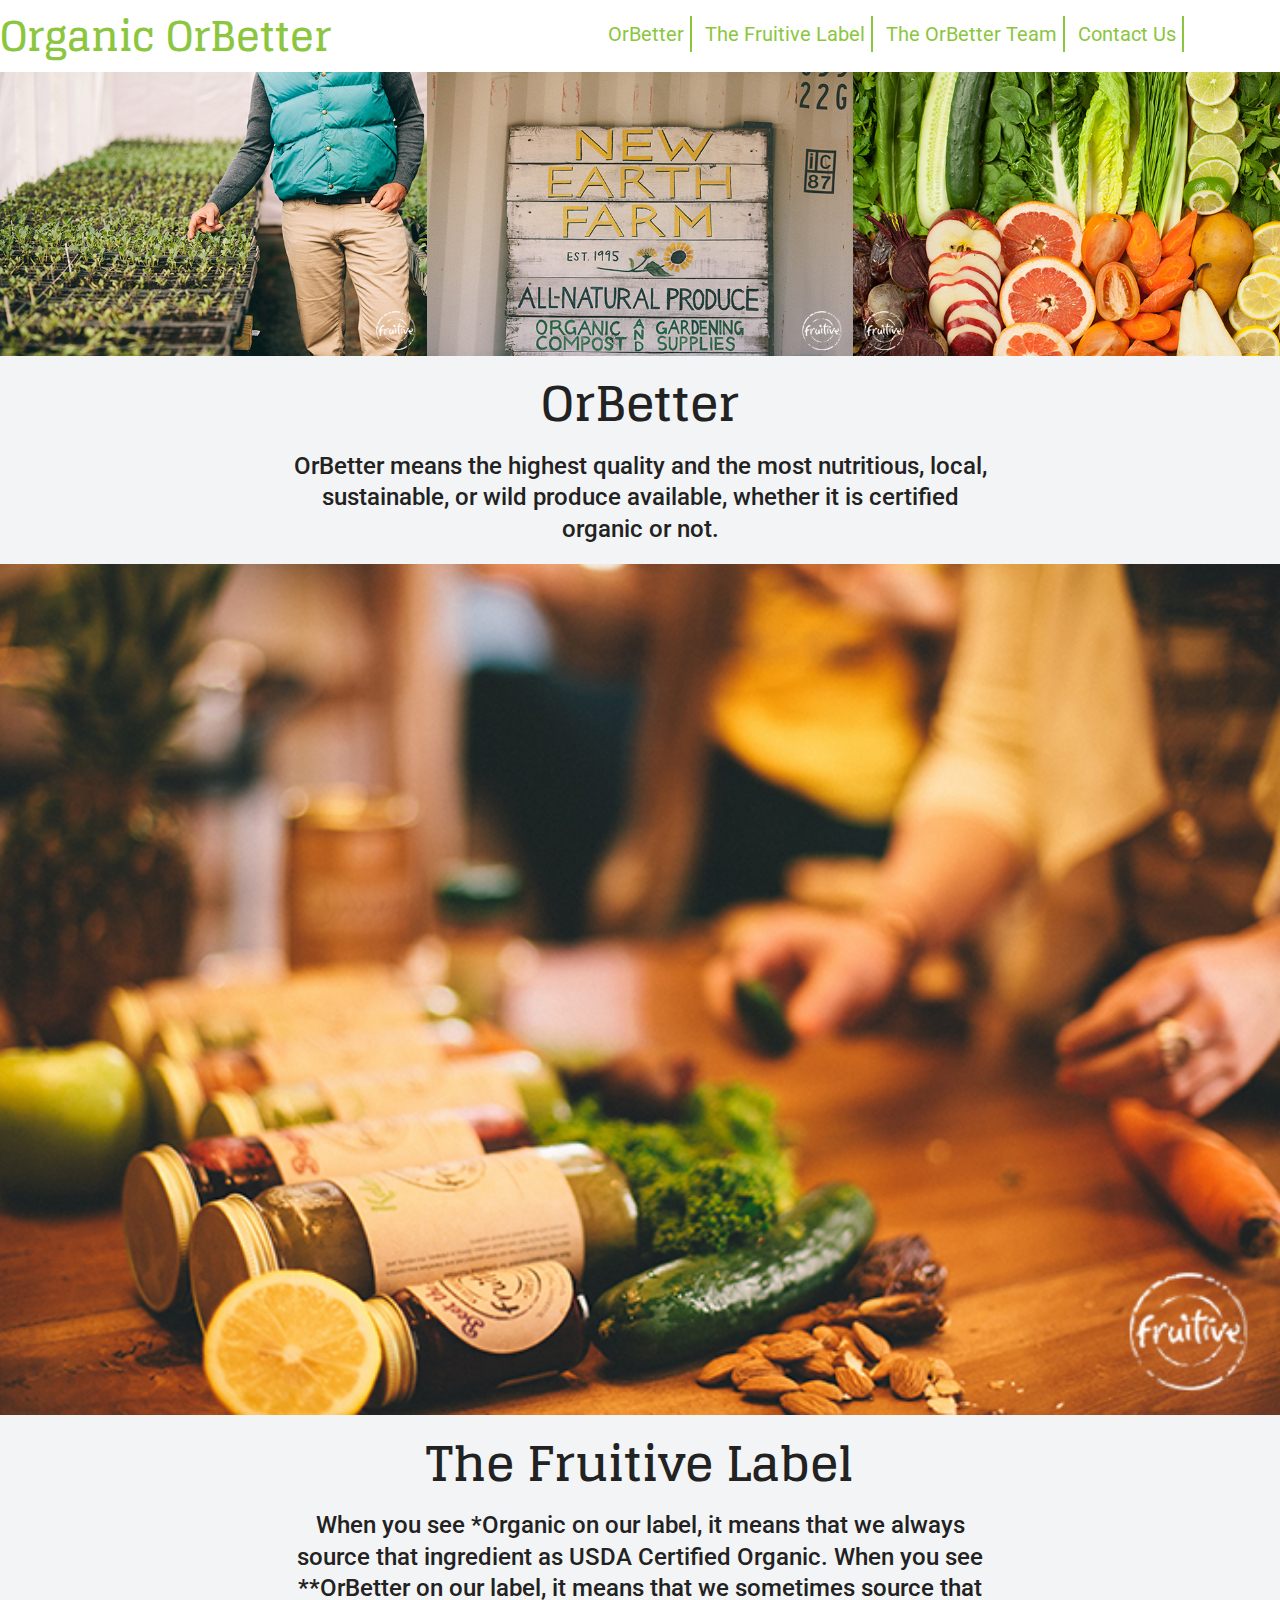
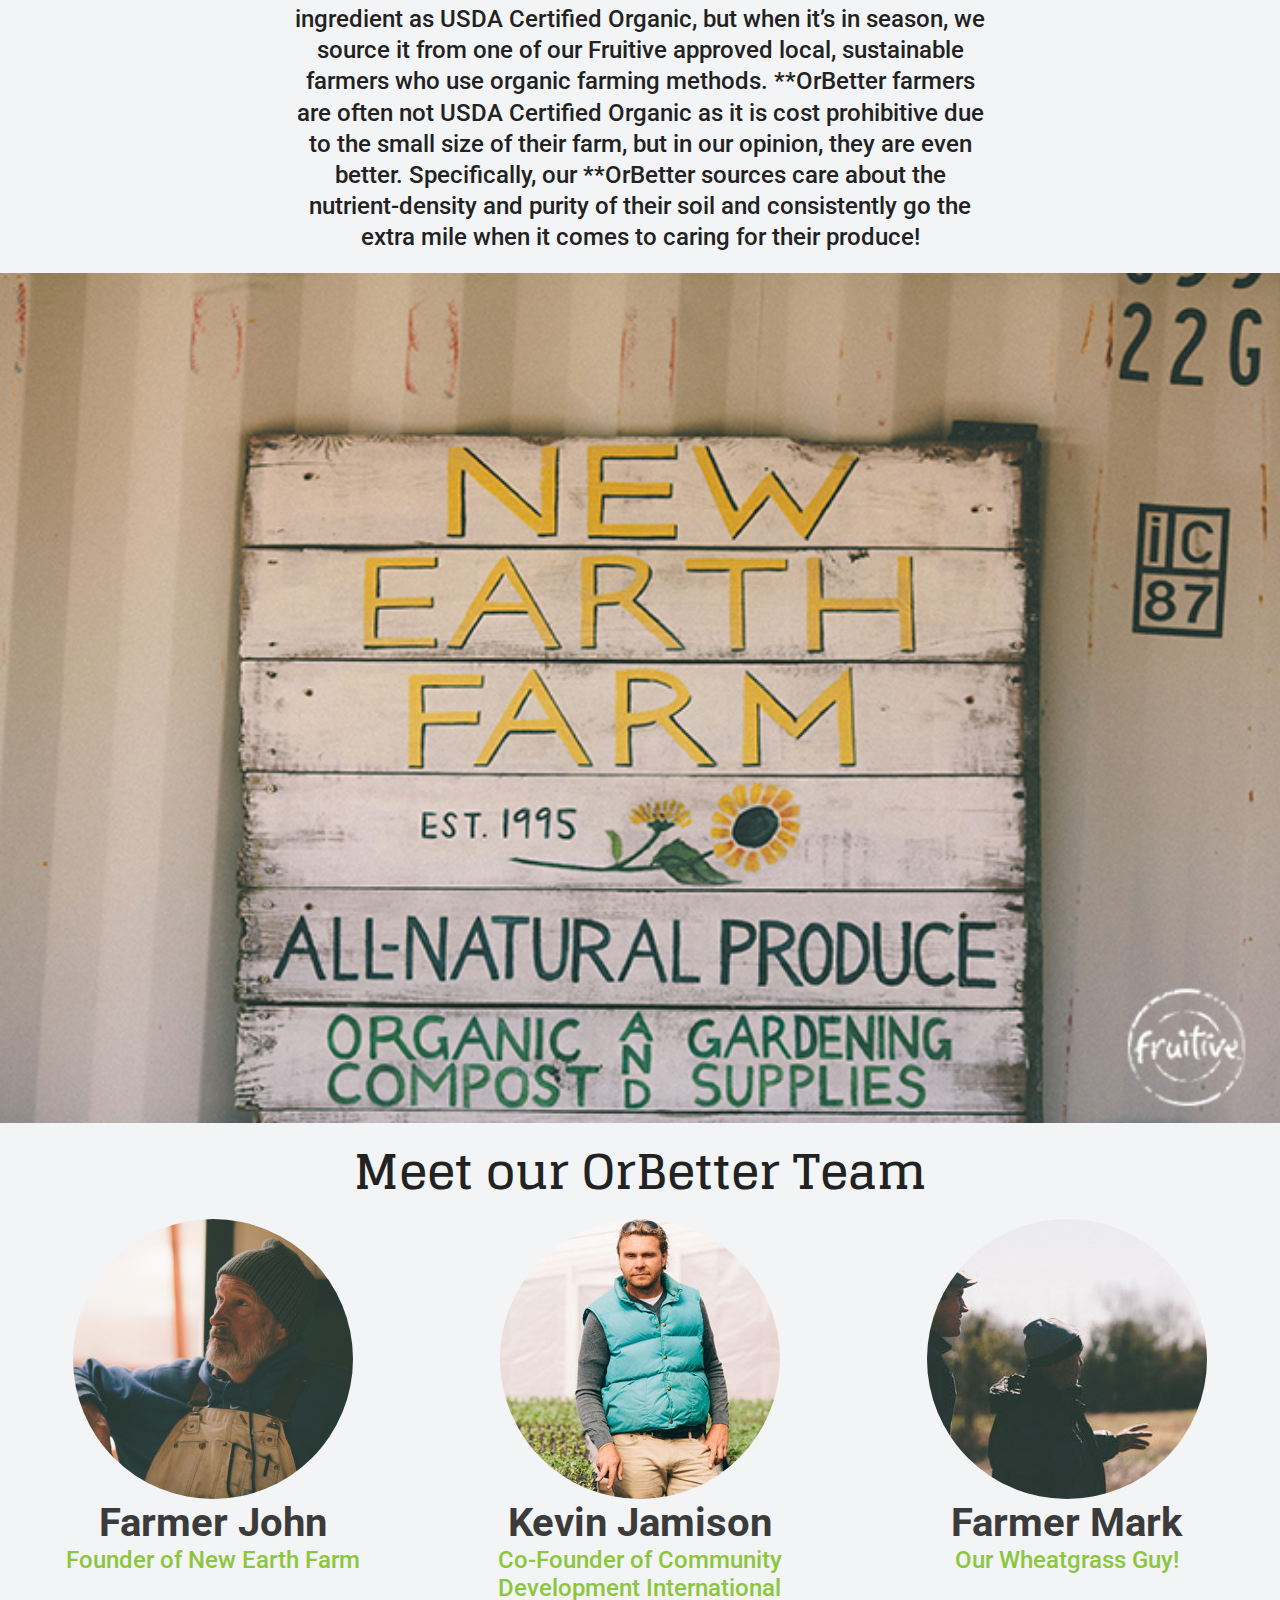
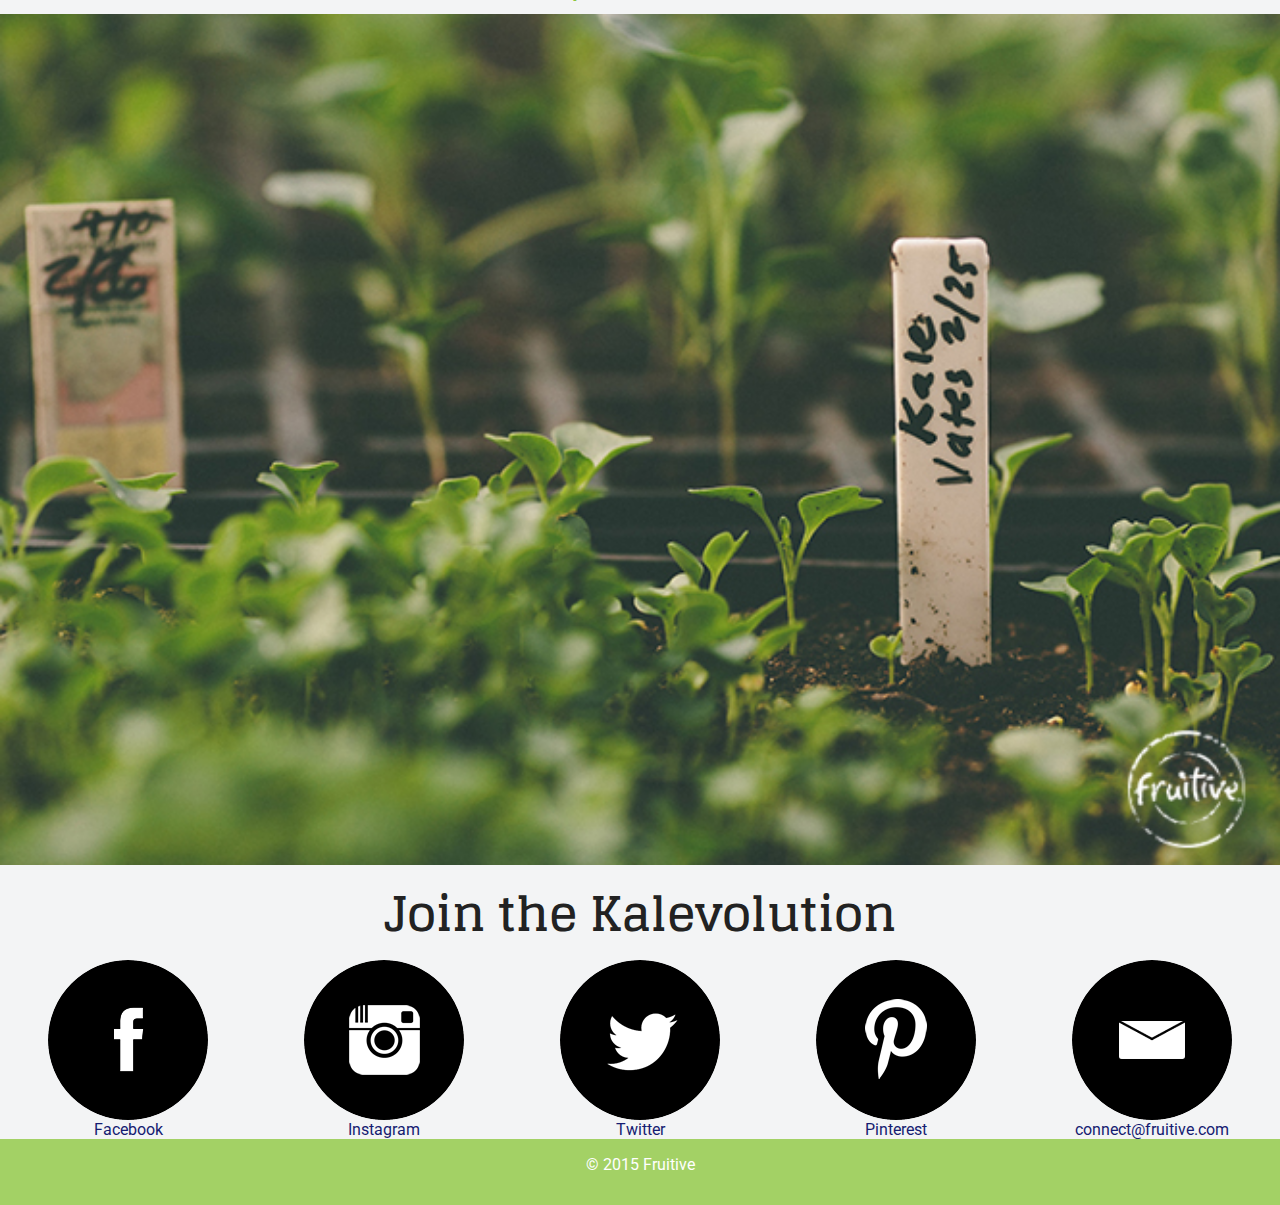
<file: index.html>
<!DOCTYPE html>
<html>
<head>
	<meta charset="UTF-8">
	<title>Organic OrBetter</title>
	<link rel="stylesheet" type="text/css" href="css/style.css">
	<link href='http://fonts.googleapis.com/css?family=Glegoo:400,700' rel='stylesheet' type='text/css'>
	<link href='http://fonts.googleapis.com/css?family=Roboto:100,700,400' rel='stylesheet' type='text/css'>
	<meta name="viewprot" content="width=device-width,intitialscale=1">
</head>
<body>
	<header class="clearfix">
		<div class="clearfix" id="logo">
		<h1>Organic OrBetter</h1>
		</div>
		<nav class="clearfix">
			<a href="#define">OrBetter</a>
			<a href="#label">The Fruitive Label</a>
			<a href="#team">The OrBetter Team</a>
			<a href="#social">Contact Us</a>
		</nav>
	</header>
	<section id="splash" class="clearfix">
		<img src="images/newearth14-main.jpg">
		<img src="images/newearth16-main.jpg">
		<img src="images/ingredients2-main.jpg">
	</section>
	<section id="define">
		<h2>OrBetter</h2>
      		<p id="slogan">OrBetter means the highest quality and the most nutritious, local, sustainable, or wild produce available, whether it is certified organic or not.</p>
	</section>
	<section class="photo">
		<img src="images/behindscenes2.jpg">
	</section>
	<section id="label">
		<h2>The Fruitive Label</h2>
      		<p id="fruitive">When you see *Organic on our label, it means that we always source that ingredient as USDA Certified Organic. When you see **OrBetter on our label, it means that we sometimes source that ingredient as USDA Certified Organic, but when it’s in season, we source it from one of our Fruitive approved local, sustainable farmers who use organic farming methods. **OrBetter farmers are often not USDA Certified Organic as it is cost prohibitive due to the small size of their farm, but in our opinion, they are even better. Specifically, our **OrBetter sources care about the nutrient-density and purity of their soil and consistently go the extra mile when it comes to caring for their produce!</p>
	</section>
	<section class="photo">
		<img src="images/newearth16-main.jpg">
	</section>
	<section id="team" class="clearfix">
		<h2>Meet our OrBetter Team</h2>
			<section class="farmers">
				<img src="images/farmerjohn.jpg">
				<h3>Farmer John</h3>
				<h4>Founder of New Earth Farm</h4>
			</section>
			<section class="farmers">
				<img src="images/kevin.jpg">
				<h3>Kevin Jamison</h3>
				<h4>Co-Founder of Community Development International</h4>
			</section>
			<section class="farmers">
				<img src="images/wheatgrassguy.jpg">
				<h3>Farmer Mark</h3>
				<h4>Our Wheatgrass Guy!</h4>
			</section>
	</section>
	<section class="photo">
		<img src="images/newearth11.jpg">
	</section>
	<section id="social" class="clearfix">
		<h2>Join the Kalevolution</h2>
			<section class="share">
				<img src="images/fb-icon.png">
				<a href="https://www.facebook.com/fruitive?_rdr">Facebook</a>
			</section>
			<section class="share">
				<img src="images/instagram-icon.png">
				<a href="https://instagram.com/fruitive/">Instagram</a>
			</section>
			<section class="share">
				<img src="images/twitter-icon.png">
				<a href="https://twitter.com/fruitive">Twitter</a>
			</section>
			<section class="share">
				<img src="images/pinterest-icon.png">
				<a href="https://www.pinterest.com/fruitive/">Pinterest</a>
			</section>
			<section class="share">
				<img src="images/email-icon.png">
				<a href="mailto:connect@fruitive.com">connect@fruitive.com</a>
			</section>
	</section>
	<footer>
		<p>&copy; 2015 Fruitive</p>
	</footer>
</body>
</html>
</file>
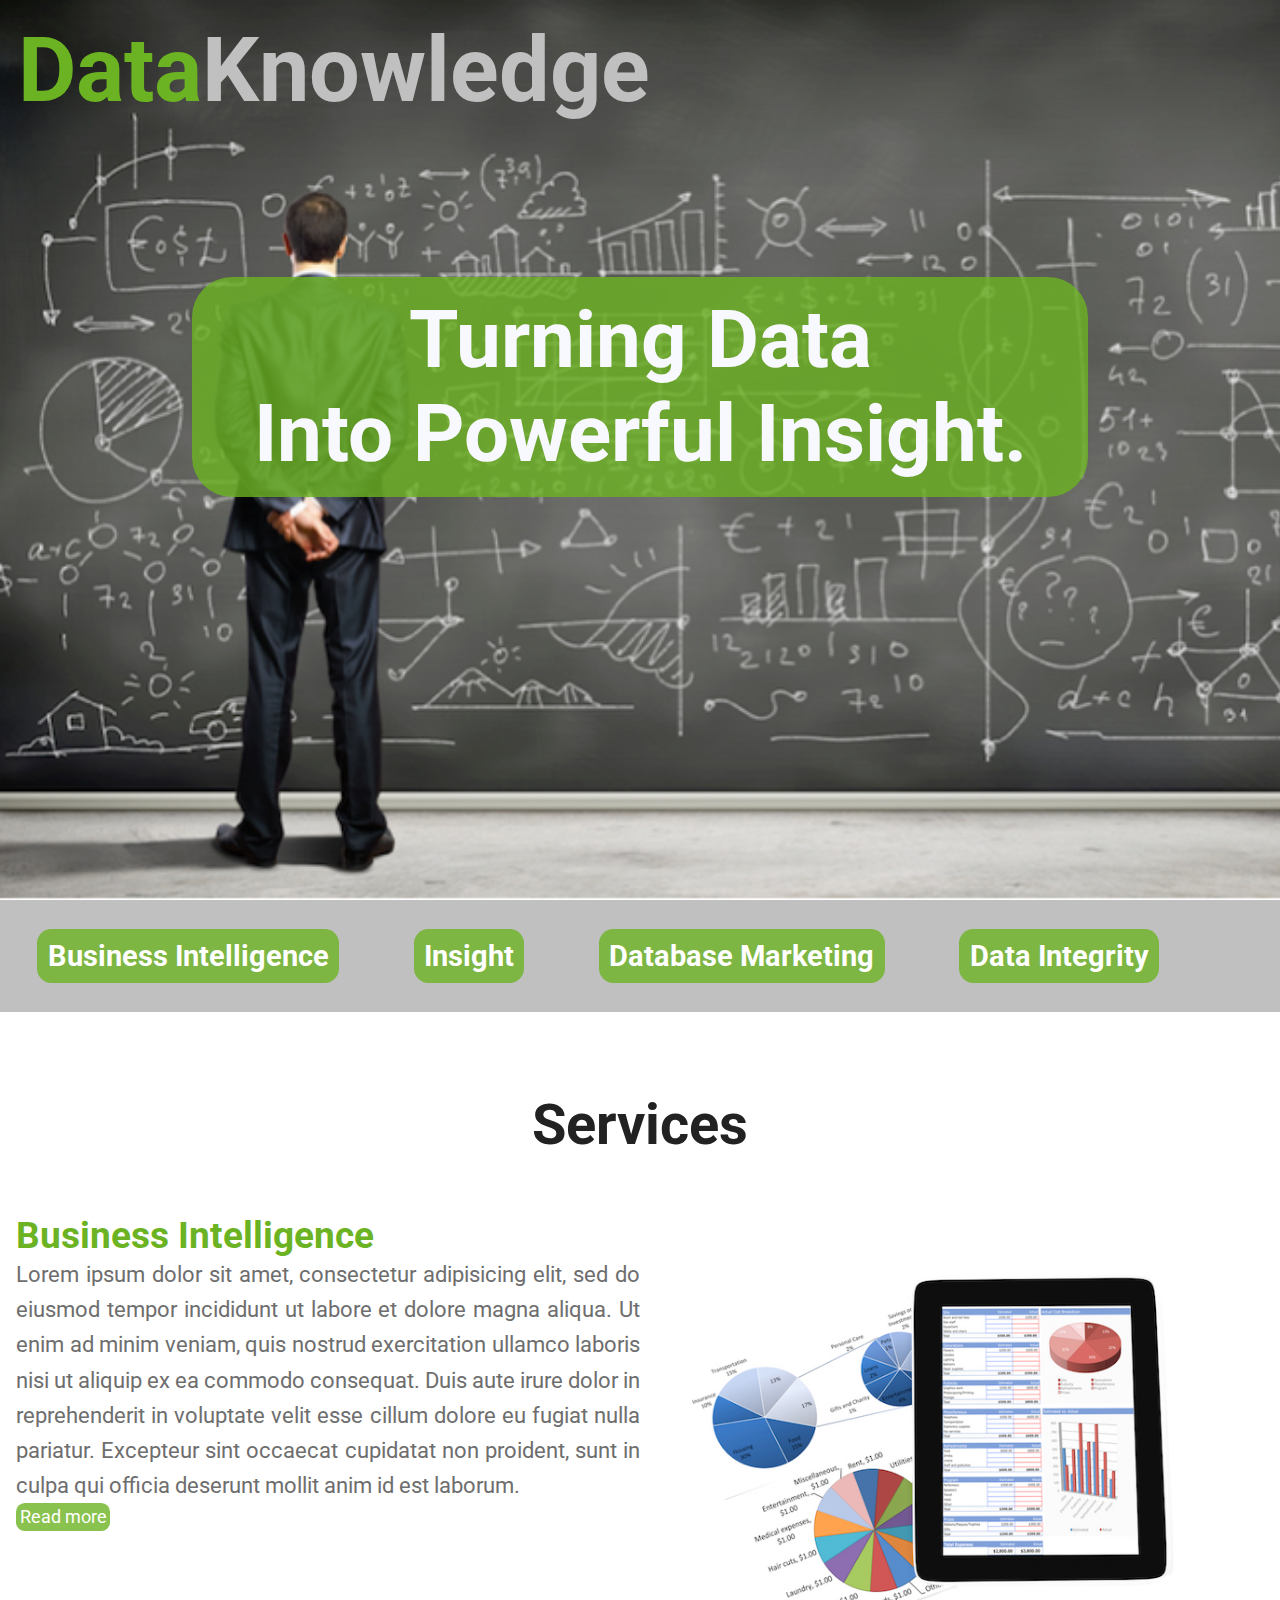
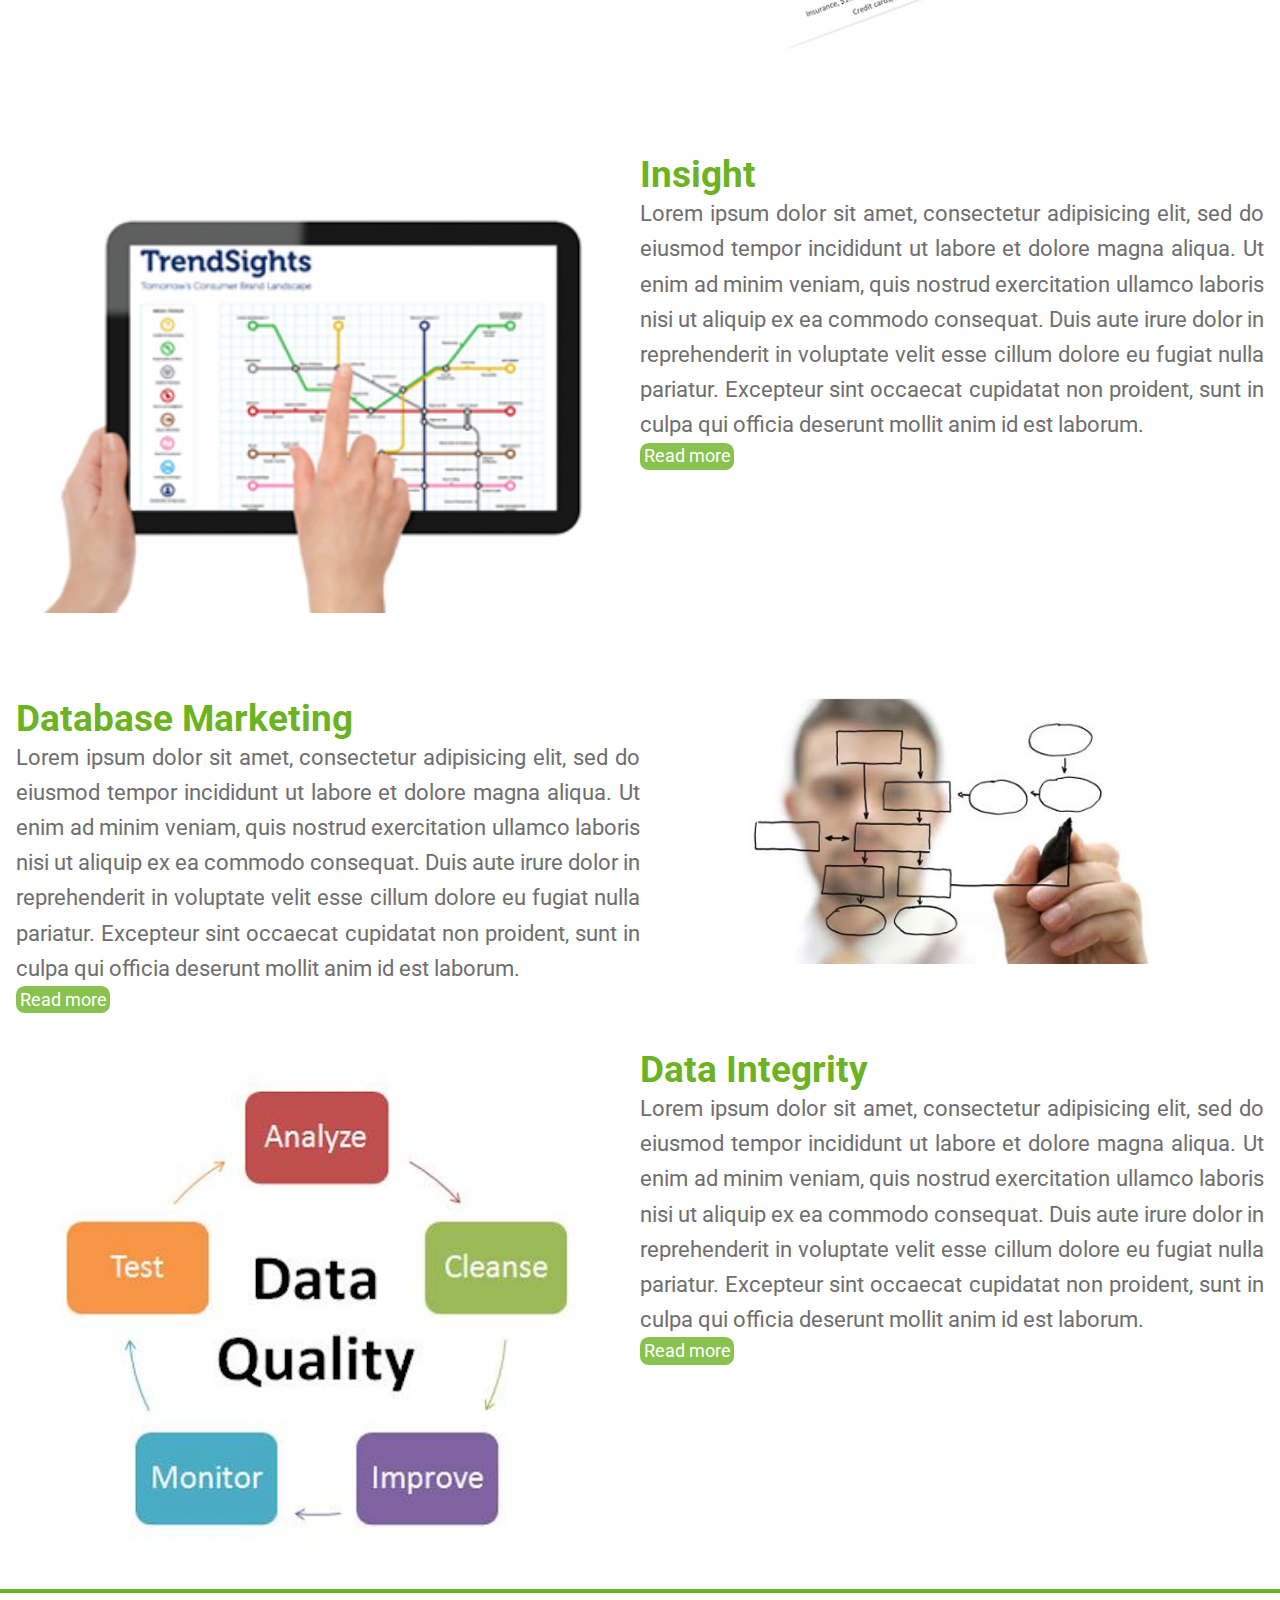
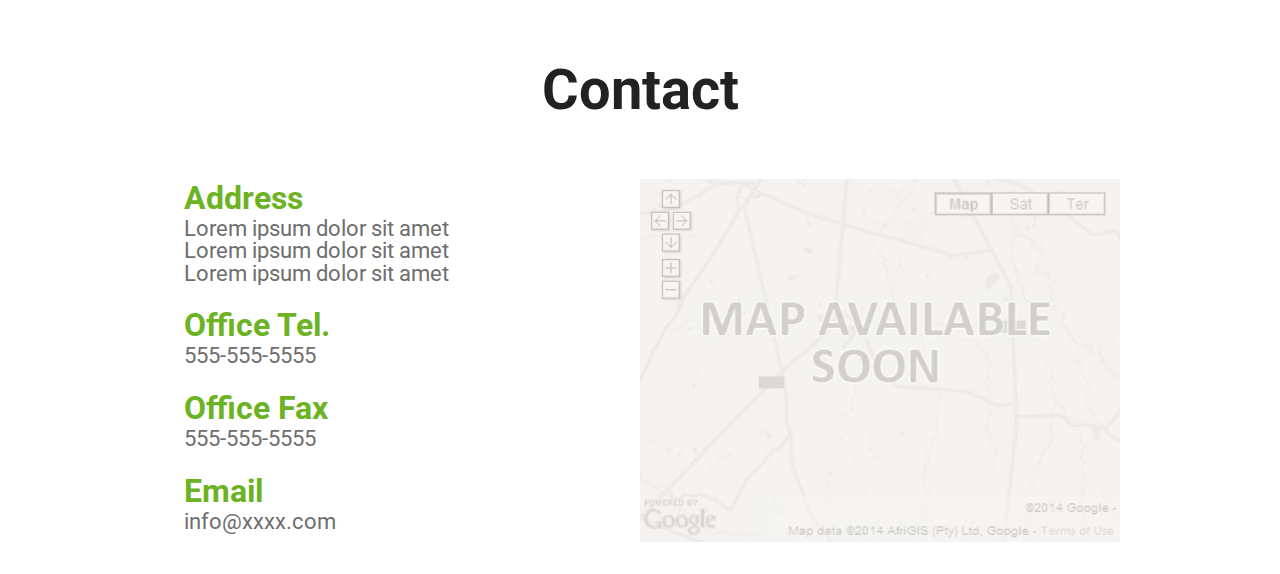
<file: Week6/index.html>
<!DOCTYPE html>
<html>
<head>
	<meta charset="UTF-8">
	<title>Data Knowledge</title>
	<link rel="stylesheet" type="text/css" href="css/style.css">
	<link href='http://fonts.googleapis.com/css?family=Roboto:100,700,400' rel='stylesheet' type='text/css'>
</head>
<body>
	<header>
		<section id="splash">
			<h1>Data<span id="title">Knowledge</span></h1>
			<p id="slogan">Turning Data<br>Into Powerful Insight.</p>
		</section>
			<div class="clearfix" id="nav">
				<nav>
					<a href="#">Business Intelligence</a>
					<a href="#">Insight</a>
					<a href="#">Database Marketing</a>
					<a href="#">Data Integrity</a>
				</nav>
			</div>
	</header>
	<section id="main" class="clearfix">
			<h2>Services</h2>
			<section id="intelligence">
				<div>
					<h3>Business Intelligence</h3>
						<p>Lorem ipsum dolor sit amet, consectetur adipisicing elit, sed do eiusmod tempor incididunt ut labore et dolore magna aliqua. Ut enim ad minim veniam, quis nostrud exercitation ullamco laboris nisi ut aliquip ex ea commodo consequat. Duis aute irure dolor in reprehenderit in voluptate velit esse cillum dolore eu fugiat nulla pariatur. Excepteur sint occaecat cupidatat non proident, sunt in culpa qui officia deserunt mollit anim id est laborum.</p>
						<a class="read" href="#">Read more</a>
				</div>
					<img src="images/intelligence.jpg" alt="example charts and graphs">
			</section>
			<section id="insight">
				<img src="images/insight.jpg" alt="tablet with TrendSights">
				<div>
					<h3>Insight</h3>
						<p>Lorem ipsum dolor sit amet, consectetur adipisicing elit, sed do eiusmod tempor incididunt ut labore et dolore magna aliqua. Ut enim ad minim veniam, quis nostrud exercitation ullamco laboris nisi ut aliquip ex ea commodo consequat. Duis aute irure dolor in reprehenderit in voluptate velit esse cillum dolore eu fugiat nulla pariatur. Excepteur sint occaecat cupidatat non proident, sunt in culpa qui officia deserunt mollit anim id est laborum.</p>
						<a class="read" href="#">Read more</a>
				</div>
			</section>
			<section id="marketing">
				<div>
					<h3>Database Marketing</h3>
						<p>Lorem ipsum dolor sit amet, consectetur adipisicing elit, sed do eiusmod tempor incididunt ut labore et dolore magna aliqua. Ut enim ad minim veniam, quis nostrud exercitation ullamco laboris nisi ut aliquip ex ea commodo consequat. Duis aute irure dolor in reprehenderit in voluptate velit esse cillum dolore eu fugiat nulla pariatur. Excepteur sint occaecat cupidatat non proident, sunt in culpa qui officia deserunt mollit anim id est laborum.</p>
						<a class="read" href="#">Read more</a>
				</div>
					<img src="images/marketing.jpg" alt="flow chart drawing">
			</section>
			<section id="integrity">
				<img src="images/integrity.jpg" alt="Data Integrity Chart">
				<div>
					<h3>Data Integrity</h3>
						<p>Lorem ipsum dolor sit amet, consectetur adipisicing elit, sed do eiusmod tempor incididunt ut labore et dolore magna aliqua. Ut enim ad minim veniam, quis nostrud exercitation ullamco laboris nisi ut aliquip ex ea commodo consequat. Duis aute irure dolor in reprehenderit in voluptate velit esse cillum dolore eu fugiat nulla pariatur. Excepteur sint occaecat cupidatat non proident, sunt in culpa qui officia deserunt mollit anim id est laborum.</p>
						<a class="read" href="#">Read more</a>
				</div>
			</section>
	</section>
	<footer id="contact" class="clearfix">
			<h2>Contact</h2>
			<section id="address">
				<div>
					<h4>Address</h4>
					<p>Lorem ipsum dolor sit amet<br>Lorem ipsum dolor sit amet<br>Lorem ipsum dolor sit amet</p>
					<h4>Office Tel.</h4>
					<p>555-555-5555</p>
					<h4>Office Fax</h4>
					<p>555-555-5555</p>
					<h4>Email</h4>
					<p>info@xxxx.com</p>
				</div>
				<img src="images/map-placeholder.jpg">
			</section>
	</footer>
</body>
</html>
</file>
<file: css/style.css>
*{ margin:0; padding:0; box-sizing:border-box; }
body{
   background-image:url('../images/wheatgrassmain.jpg');
   background-attachment:fixed;
   background-size:cover;
   background-repeat: no-repeat;
   background-color: rgba(140, 198, 63, .8);
   color:#222;
   font-size:16px;
   font-family: 'Roboto', sans-serif; 
}
header{
  background-color: #fff;
}
#logo{
  float:left;
  width: 47%;
}
nav{
  font-size: 1.8em;
  float: right;
  width: 53%;
  margin: .5em 0;
}
nav a{
  color: #8cc63f;
  text-decoration: none;
  text-align: center;
  font-size: .7em;
  padding: .3em;
  border-right: .1em #8cc63f solid;
}
a:hover{
 color:#df864b;
}
h1{
    font-size:2.5em;
    font-weight:1.5em;
    font-family: 'Glegoo', serif;
    color:#8cc63f;
}
h2{
  font-size:3em;
  font-family: 'Glegoo', serif;
  padding: .1em 0;
  text-align:center;
}
h3{
  font-size:2.5em;
  color:#3B3B3B;
  padding: 0 .8em;
}
h4{
  font-size:1.5em;
  color:#8CC63F;
  padding: 0 .8em .5em;
  font-weight:500;
}
p{
  line-height:1.3em;
  padding-bottom: .8em;
}
ul{
  list-style: none;
  margin:0;
  padding:0;
  text-align:center;
  font-size:1.5em;
}
img {
  display:block;
  margin:0 auto;
}
#splash img{
  width:33.33%;
  float:left;
}
#define {
  text-align:center;
  background:#F3F4F5;
}
#slogan{
  font-size:1.5em;
  font-weight:500;
  width:55%;
  margin:auto;
}
#label{
  text-align:center;
  background:#F3F4F5;
}
#fruitive{
  font-size:1.5em;
  font-weight:500;
  width:55%;
  margin:auto;
}
#team {
	background:#F3F4F5;
}
.farmers {
	width:33.33%;
	text-align:center;
  float:left;
}
.farmers img {
  border-radius: 100%;
}
#social {
  background:#F3F4F5;
}
.share {
  width:20%;
  text-align:center;
  float:left;
}
.share img {
  border-radius: 100%;
}
.share a {
  text-decoration:none;
  color:#151C71;
}
.photo img {
  width:100%;
}
footer{
	text-align:center;
	padding:1em 0;
  color:white;
}
.clearfix:after{
  content: ".";
  visibility: hidden;
  display: block;
  height: 0;
  clear: both;
}
@media only screen and (max-width:800px){
  .farmers{
    float:none;
    width:auto;
  }
  .share{
    float:none;
    width:auto;
  }
  #logo{
    float:none;
    width:auto;
    text-align:center;
  }
  nav{
    float:none;
    width:auto;
    text-align:center;
  }
}
@media only screen and (max-width:480px){
  h2{
    font-size:2.5em;
  }
  h3{
    font-size:2em;
  }
  h4{
    font-size:1.2em;
  }
  nav a{
    float:none;
    width:auto;
  }
  #slogan{
    width:90%;
  }
  #fruitive{
    width:90%;
  }
}
</file>
<file: Week6/css/style.css>
*{ margin:0; padding:0; box-sizing:border-box; }
body{
	background: white;
	color: #6E6E6E;
	font-size: 16px;
	font-family: 'Roboto', sans-serif;
}
h1{
	color: rgb(107,179,34);
	font-size: 5.6em;
	padding: .2em 0;
	text-align: left;
	margin-left: .2em;
}
#title{
	color: #C0C0C0;
}
#slogan{
	background-color: rgba(107,179,34,.8);
	margin: 1.7em auto 0;
	font-size: 5em;
	font-weight: bold;
	padding: .2em;
	text-align: center;
	width: 70%;
	border-radius: .5em;
}
#splash{
	color: #F8F8FF;
	text-align: center;
	background-image: url('main.png');
	background-attachment: fixed;
	background-size: cover;
	background-repeat: no-repeat;
	max-width: 100%;
	margin: 0;
	height: 100vh;
}
#nav{
  	background-color: #C0C0C0;
  	max-width: 100%;
  	margin: 0 auto;
}
nav{
  	font-size: 1.8em;
  	width: 100%;
}
nav a{
  	background-color: rgba(107,179,34,.8);
  	border-radius: .5em;
  	color: #fff;
  	display: block;
  	float: left;
  	padding: .8%;
  	margin: 1em 1.3em;
  	text-decoration: none;
  	text-align: center;
  	font-weight: bold;
}
a:hover{
	background-color: #222222;
}
h2{
	font-size: 3.5em;
	text-align: center;
	font-weight: bold;
	color: #222222;
	margin-bottom: 1em;
}
#main{
	max-width: 90em;
	margin: 4em auto;
	padding: 1em;
	border-bottom: 4px solid #6BB322;
}
#main h3{
	font-size: 2.3em;
	text-align: justify;
	color: #6BB322;
}
#main p{
	font-size: 1.4em;
	line-height: 157%;
	text-align: justify;
}
#main div{
	width:50%;
}
#main img{
	width:50%;
}
#intelligence div{
	float:left;
}
#intelligence{
	margin-bottom: 4em;
}
#insight div{
	float:right;
}
#insight{
	margin-bottom: 5em;
}
#marketing div{
	float:left;
}
#marketing{
	margin-bottom: 5em;
}
#integrity div{
	float:right;
}
.read{
	background-color: rgba(107,179,34,.8);
  	border-radius: .5em;
  	color: #fff;
  	display: block;
  	float: left;
  	padding: .6%;
  	text-decoration: none;
  	text-align: center;
  	font-size: 1.1em;
}
#contact {
	max-width: 60em;
	margin: 0 auto;
}
#contact h4{
	font-size: 2em;
	text-align: justify;
	color: #6BB322;
}
#contact p{
	font-size: 1.4em;
	line-height: 100%;
	text-align: justify;
	margin-bottom: 1em;
}
#contact div{
	width:50%;
}
#contact img{
	width:50%;
}
#address div{
	float: left;
	padding: 0 1.5em;
}
.clearfix:after{
	content: ".";
	visibility: hidden;
	display: block;
	height: 0;
	clear: both;
}
</file>
